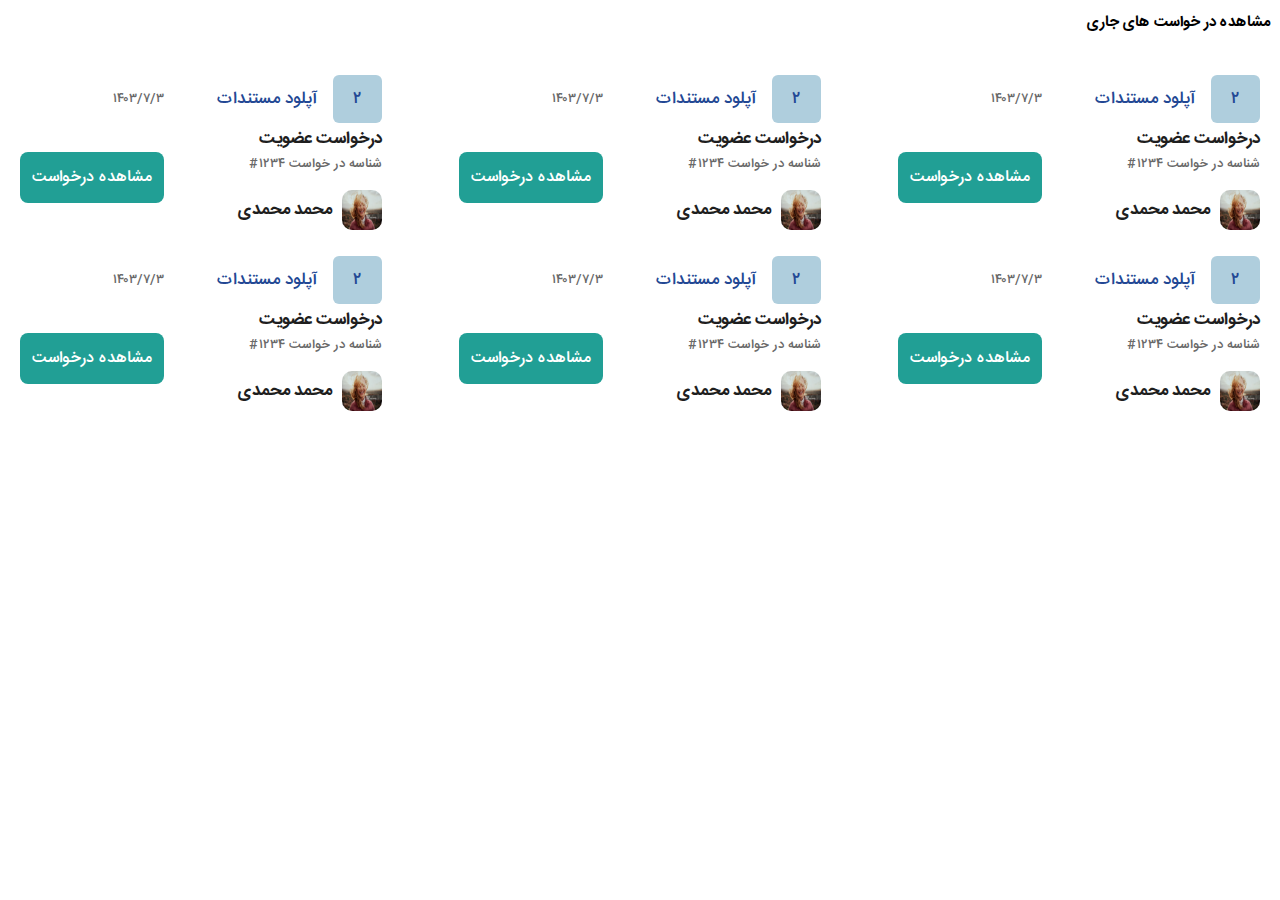
<file: src/index.html>
<!DOCTYPE html>
<html lang="en" dir="rtl">
<head>
    <meta charset="UTF-8">
    <meta name="viewport" content="width=device-width, initial-scale=1.0">
    <link rel="stylesheet" href="./css/style.css">
    <title>Task</title>
</head>
<body>
    <header>
        <h2>مشاهده در خواست های جاری</h2>
    </header>
    <div class="upload">
        <div class="upload__header">
            <p class="upload--doc"><span>۲</span>آپلود مستندات</p>
            <p class="upload--date">۱۴۰۳/۷/۳</p>
            <div class="upload__apply">
                <p>درخواست عضویت</p>
                <p class="upload--id">شناسه در خواست ۱۲۳۴#</p>
                <div class="upload_about">
                    <img src="/assets/image/avatar.jpg" width="40" height="40" alt="">
                    <p>محمد محمدی</p>
                </div>
            </div>
            <button class="btn">مشاهده درخواست</button>
        </div>
        <div class="upload__header">
            <p class="upload--doc"><span>۲</span>آپلود مستندات</p>
            <p class="upload--date">۱۴۰۳/۷/۳</p>
            <div class="upload__apply">
                <p>درخواست عضویت</p>
                <p class="upload--id">شناسه در خواست ۱۲۳۴#</p>
                <div class="upload_about">
                    <img src="/assets/image/avatar.jpg" width="40" height="40" alt="">
                    <p>محمد محمدی</p>
                </div>
            </div>
            <button class="btn">مشاهده درخواست</button>
        </div>
        <div class="upload__header">
            <p class="upload--doc"><span>۲</span>آپلود مستندات</p>
            <p class="upload--date">۱۴۰۳/۷/۳</p>
            <div class="upload__apply">
                <p>درخواست عضویت</p>
                <p class="upload--id">شناسه در خواست ۱۲۳۴#</p>
                <div class="upload_about">
                    <img src="/assets/image/avatar.jpg" width="40" height="40" alt="">
                    <p>محمد محمدی</p>
                </div>
            </div>
            <button class="btn">مشاهده درخواست</button>
        </div>
        <div class="upload__header">
            <p class="upload--doc"><span>۲</span>آپلود مستندات</p>
            <p class="upload--date">۱۴۰۳/۷/۳</p>
            <div class="upload__apply">
                <p>درخواست عضویت</p>
                <p class="upload--id">شناسه در خواست ۱۲۳۴#</p>
                <div class="upload_about">
                    <img src="/assets/image/avatar.jpg" width="40" height="40" alt="">
                    <p>محمد محمدی</p>
                </div>
            </div>
            <button class="btn">مشاهده درخواست</button>
        </div>
        <div class="upload__header">
            <p class="upload--doc"><span>۲</span>آپلود مستندات</p>
            <p class="upload--date">۱۴۰۳/۷/۳</p>
            <div class="upload__apply">
                <p>درخواست عضویت</p>
                <p class="upload--id">شناسه در خواست ۱۲۳۴#</p>
                <div class="upload_about">
                    <img src="/assets/image/avatar.jpg" width="40" height="40" alt="">
                    <p>محمد محمدی</p>
                </div>
            </div>
            <button class="btn">مشاهده درخواست</button>
        </div>
        <div class="upload__header">
            <p class="upload--doc"><span>۲</span>آپلود مستندات</p>
            <p class="upload--date">۱۴۰۳/۷/۳</p>
            <div class="upload__apply">
                <p>درخواست عضویت</p>
                <p class="upload--id">شناسه در خواست ۱۲۳۴#</p>
                <div class="upload_about">
                    <img src="/assets/image/avatar.jpg" width="40" height="40" alt="">
                    <p>محمد محمدی</p>
                </div>
            </div>
            <button class="btn">مشاهده درخواست</button>
        </div>
    </div>
</body>
</html>
</file>
<file: src/css/style.css>
@import url('./fonts.css');

* {
    padding: 0;
    margin: 0;
    box-sizing: border-box;
    list-style-type: none;
    text-decoration: none;
}

:root {
    --color-secondary-upload-100: #696969;
    --color-secondary-upload-500: #AFCEDD;
    --color-secondary-upload-700: #234894;
    --color-secondary-upload-800: #1E1E1E;
    --color-btn-primary: #219F95;
}

html {
    font-size: 62.5%;
}

body, 
* {
    font-family: IRANSans;
}

body {
    font-family: sans-serif;
}

header {
    margin: 1rem 1rem 0 0;
}

.upload {
    display: grid;
    gap: 7rem;
    grid-template-columns: 1fr;
    font-size: 1.7rem;
    margin-top: 5rem;
}

.upload__header {
    display: grid;
    grid-template-columns: auto auto;
    align-items: center;
    justify-content: space-around;
    gap: 2.5rem;
    color: var(--color-secondary-upload-700);
}

.upload--doc span {
    background-color: var(--color-secondary-upload-500);
    padding: 1rem 2rem;
    border-radius: 6px;
    margin-left: 1.5rem;
}

.upload--date,
.upload--id {
    color: var(--color-secondary-upload-100);
    font-size: 1.3rem;
}

.upload__apply p:first-child {
    color: var(--color-secondary-upload-800);
    font-weight: bold;
}

.upload_about {
    display: flex;
    gap: 1rem;
    align-items: center;
    color: var(--color-secondary-upload-800);
    font-weight: 900;
    margin-top: 1.5rem;
}

.upload_about img {
    border-radius: 10px;
}

.btn {
    outline: none;
    border: 0;
    padding: 2rem 1rem;
    border-radius: 8px;
    background-color: var(--color-btn-primary);
    color: #fff;
    font-size: 1.6rem;
    cursor: pointer;
    transition: all .5s;
}

.btn:hover {
    background-color: var(--color-secondary-upload-700);
}

@media screen and (min-width: 768px) {
    .upload {
        grid-template-columns: 1fr 1fr;
        gap: 3.6rem;
    }
}

@media screen and (min-width: 1024px) {
    .upload {
        grid-template-columns: 1fr 1fr 1fr;
        gap: 3.6rem;
    }
    
    .upload__header {
        gap: 1.2rem
    }

    .btn {
        padding: 1.2rem;
    }
}
</file>
